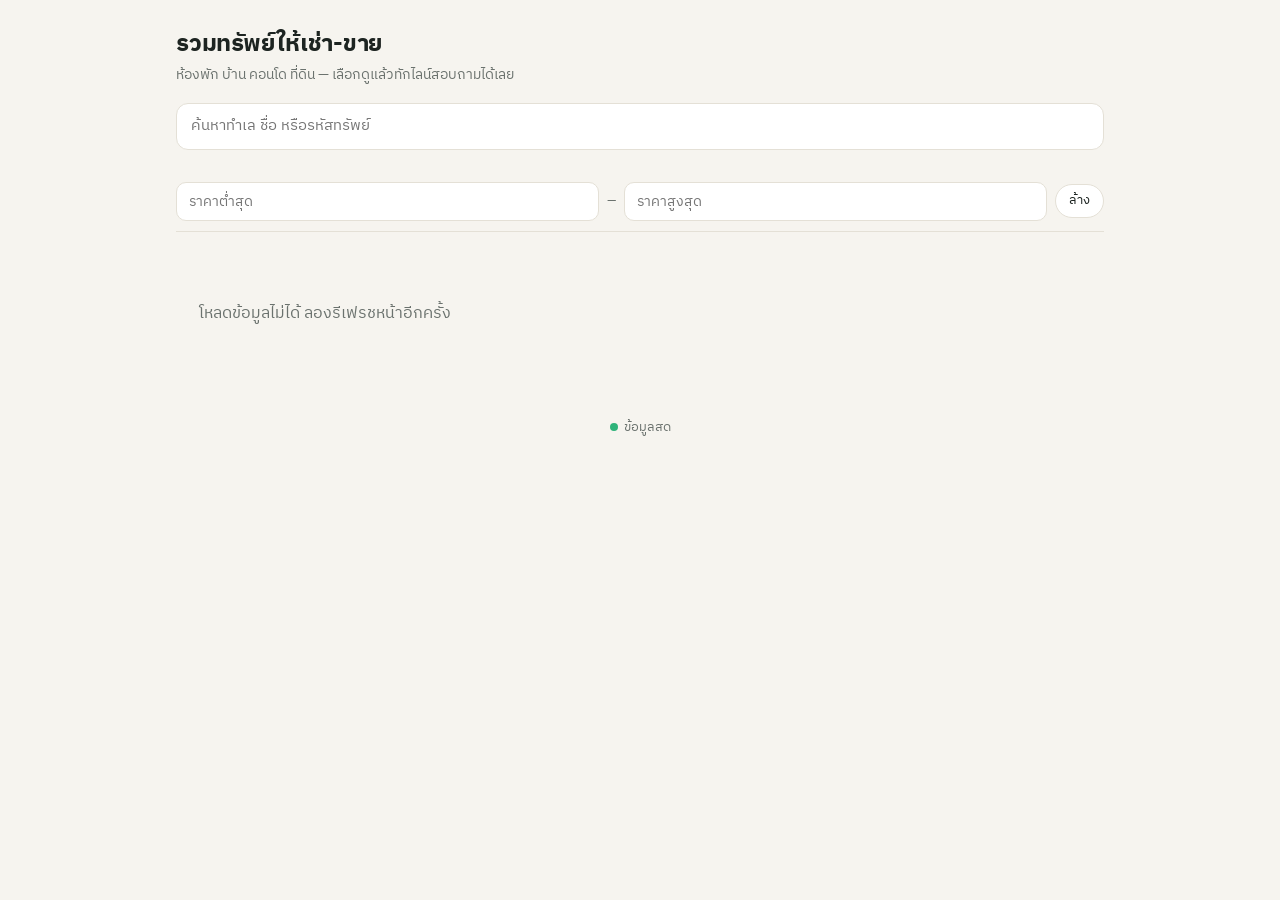
<file: index.html>
<!DOCTYPE html>
<html lang="th">
<head>
<meta charset="utf-8">
<meta name="viewport" content="width=device-width, initial-scale=1">
<title>รวมทรัพย์ให้เช่า-ขาย</title>
<meta name="description" content="ห้องพัก บ้าน คอนโด ที่ดิน ให้เช่าและขาย">
<link rel="preconnect" href="https://fonts.googleapis.com">
<link href="https://fonts.googleapis.com/css2?family=IBM+Plex+Sans+Thai:wght@400;500;600;700&display=swap" rel="stylesheet">
<link rel="stylesheet" href="style.css">
<style>
  header{padding:26px 0 8px}
  .count{color:var(--muted);font-size:14px;margin:0 0 12px}
  .grid{display:grid;grid-template-columns:repeat(auto-fill,minmax(280px,1fr));gap:16px}
  .card{background:var(--card);border:1px solid var(--line);border-radius:16px;overflow:hidden;cursor:pointer;display:flex;flex-direction:column;text-align:left;font:inherit;color:inherit;padding:0}
  .card:focus-visible{outline:2px solid var(--accent);outline-offset:2px}
  .card.off{opacity:.62}
  .photo{aspect-ratio:16/10;display:grid;place-items:center;font-size:44px;position:relative;background:linear-gradient(135deg,var(--accent-soft),var(--bg));overflow:hidden}
  .photo img{width:100%;height:100%;object-fit:cover;position:absolute;inset:0}
  .badges{position:absolute;top:10px;left:10px;display:flex;gap:6px;flex-wrap:wrap}
  .badge{font-size:12px;font-weight:600;padding:3px 10px;border-radius:999px;background:var(--accent-soft);color:var(--accent)}
  .badge.sale{background:var(--sale-soft);color:var(--sale)}
  .badge.warn{background:var(--warn-soft);color:var(--warn)}
  .badge.off{background:var(--ink);color:var(--bg)}
  .vid{position:absolute;right:10px;bottom:10px;background:rgba(0,0,0,.6);color:#fff;font-size:12px;padding:2px 8px;border-radius:999px}
  .body{padding:14px 16px 16px;display:flex;flex-direction:column;gap:2px;flex:1}
  .title{font-weight:600;font-size:16px;margin:0}
  .loc{color:var(--muted);font-size:14px;margin:0}
  .card .price{font-size:20px;margin-top:6px}
  footer{margin-top:36px;color:var(--muted);font-size:13px;text-align:center}
  .live{display:inline-flex;align-items:center;gap:6px}
  .dot{width:8px;height:8px;border-radius:50%;background:#2fb37a}
</style>
</head>
<body>
<div class="wrap">
  <header>
    <h1 id="siteName">รวมทรัพย์ให้เช่า-ขาย</h1>
    <p class="sub" id="siteTag"></p>
  </header>

  <div class="controls">
    <input class="search" id="q" type="search" placeholder="ค้นหาทำเล ชื่อ หรือรหัสทรัพย์" aria-label="ค้นหา">
    <div class="chips" id="dealChips" role="group" aria-label="เช่าหรือขาย"></div>
    <div class="chips" id="typeChips" role="group" aria-label="ประเภททรัพย์"></div>
    <div class="chips" id="priceChips" role="group" aria-label="ช่วงราคา"></div>
    <div class="range">
      <input id="pMin" inputmode="numeric" placeholder="ราคาต่ำสุด" aria-label="ราคาต่ำสุด">
      <span>–</span>
      <input id="pMax" inputmode="numeric" placeholder="ราคาสูงสุด" aria-label="ราคาสูงสุด">
      <button class="chip" type="button" id="pClear">ล้าง</button>
    </div>
  </div>

  <p class="count" id="count"></p>
  <div class="grid" id="grid"><p class="msg">กำลังโหลดข้อมูล…</p></div>

  <footer><span class="live"><span class="dot"></span><span id="stamp">ข้อมูลสด</span></span></footer>
</div>

<div class="overlay" id="overlay" aria-hidden="true"><div class="sheet" id="sheet" role="dialog" aria-modal="true"></div></div>
<div class="toast" id="toast"></div>

<script src="config.js"></script>
<script src="media.js"></script>
<script>
const C = window.APP_CONFIG, {esc, fmt, range, safeUrl} = Util;
const $ = id => document.getElementById(id);
const ICON = {"คอนโด":"🏢","อพาร์ทเม้นท์":"🏬","บ้าน":"🏡","ทาวน์โฮม":"🏘️","ที่ดิน":"🌳","อาคารพาณิชย์/ตึก":"🏪"};
const AVAILABLE = s => s==="พร้อมปล่อย";
const RENT_RANGES = [["ไม่เกิน 5,000",0,5000],["5,000–10,000",5000,10000],["10,000–15,000",10000,15000],["15,000–30,000",15000,30000],["30,000 ขึ้นไป",30000,null]];
const SALE_RANGES = [["ไม่เกิน 1 ล้าน",0,1e6],["1–3 ล้าน",1e6,3e6],["3–5 ล้าน",3e6,5e6],["5–10 ล้าน",5e6,1e7],["10 ล้านขึ้นไป",1e7,null]];

let items = [], deal = "ทั้งหมด", type = "ทั้งหมด", q = "", pMin = null, pMax = null, openCode = null, loadedOnce = false;

document.title = C.SITE_NAME; $("siteName").textContent = C.SITE_NAME; $("siteTag").textContent = C.SITE_TAGLINE || "";

/* ---------- โหลดข้อมูลสดจาก Google Sheet ---------- */
async function load(){
  try{
    const r = await fetch(C.API_URL + (C.API_URL.includes("?") ? "&" : "?") + "action=public&t=" + Date.now());
    const data = await r.json();
    if(!data.ok) throw new Error(data.error);
    const sig = JSON.stringify(data.items);
    if(sig !== load.sig){ load.sig = sig; items = data.items; render(); if(openCode) refreshDetail(); }
    const t = new Date(data.at || Date.now());
    $("stamp").textContent = "ข้อมูลสด · อัปเดต " + t.toLocaleTimeString("th-TH",{hour:"2-digit",minute:"2-digit"}) + " น.";
    loadedOnce = true;
  }catch(e){
    if(!loadedOnce) $("grid").innerHTML = `<p class="msg">โหลดข้อมูลไม่ได้ ลองรีเฟรชหน้าอีกครั้ง</p>`;
  }
}
setInterval(()=>{ if(document.visibilityState==="visible") load(); }, (C.REFRESH_SECONDS||60)*1000);
document.addEventListener("visibilitychange", ()=>{ if(document.visibilityState==="visible") load(); });

/* ---------- แสดงผล ---------- */
function chips(el, values, isOn, onPick){
  el.innerHTML = "";
  values.forEach(([label, val])=>{
    const b = document.createElement("button");
    b.className = "chip"; b.type = "button"; b.textContent = label;
    b.setAttribute("aria-pressed", String(isOn(val)));
    b.onclick = ()=>{ onPick(val); render(); };
    el.appendChild(b);
  });
}
function priceHtml(p){
  const out = [];
  if(p.rent) out.push(`<div class="price">฿${range(p.rent,p.rentMax)} <small>/เดือน</small></div>`);
  if(p.sale) out.push(`<div class="price sale">฿${range(p.sale,p.saleMax)} <small>ราคาขาย</small></div>`);
  if(!out.length) out.push(`<div class="price"><small>สอบถามราคา</small></div>`);
  return out.join("");
}
function badges(p){
  const deals = p.deal==="เช่าหรือขาย" ? ["ให้เช่า","ขาย"] : [p.deal];
  let h = deals.map(d=>`<span class="badge ${d==="ขาย"?"sale":""}">${esc(d)}</span>`).join("");
  if(p.status==="ติดจอง") h += `<span class="badge warn">ติดจอง</span>`;
  else if(p.status==="มีผู้เช่าแล้ว" || p.status==="ขายแล้ว") h += `<span class="badge off">${esc(p.status)}</span>`;
  return `<div class="badges">${h}</div>`;
}
function cover(p){
  const m = (p.media||[])[0];
  const hasVid = (p.media||[]).some(Media.isVideo);
  return `<div class="photo">${m ? `<img src="${Media.thumb(m.id, 800)}" alt="${esc(p.title)}" loading="lazy" referrerpolicy="no-referrer">` : (ICON[p.type]||"🏠")}${badges(p)}${hasVid?'<span class="vid">▶ มีวิดีโอ</span>':""}</div>`;
}
function priceOf(p){ return deal==="ให้เช่า" ? [p.rent] : deal==="ขาย" ? [p.sale] : [p.rent, p.sale]; }
const inRange = v => v!=null && v!=="" && (pMin==null || v>=pMin) && (pMax==null || v<=pMax);
function matches(p){
  if(deal!=="ทั้งหมด" && !(p.deal===deal || p.deal==="เช่าหรือขาย")) return false;
  if(type!=="ทั้งหมด" && p.type!==type) return false;
  if((pMin!=null || pMax!=null) && !priceOf(p).some(inRange)) return false;
  if(q && ![p.code,p.title,p.location,p.province,p.type].join(" ").toLowerCase().includes(q)) return false;
  return true;
}
function setRange(a,b){ pMin=a; pMax=b; $("pMin").value = a==null?"":fmt(a); $("pMax").value = b==null?"":fmt(b); }
function render(){
  chips($("dealChips"), [["ทั้งหมด","ทั้งหมด"],["ให้เช่า","ให้เช่า"],["ขาย","ขาย"]], v=>deal===v, v=>{ if(v!==deal) setRange(null,null); deal=v; });
  const types = [...new Set(items.map(p=>p.type).filter(Boolean))];
  $("typeChips").hidden = types.length < 2;
  chips($("typeChips"), [["ทุกประเภท","ทั้งหมด"], ...types.map(t=>[t,t])], v=>type===v, v=>type=v);
  const R = deal==="ขาย" ? SALE_RANGES : RENT_RANGES;
  chips($("priceChips"), R.map(([l,a,b])=>["฿ "+l, [a,b]]), ([a,b])=>pMin===a && pMax===b, ([a,b])=> (pMin===a && pMax===b) ? setRange(null,null) : setRange(a,b));
  // ทรัพย์ที่ว่างขึ้นก่อน
  const list = items.filter(matches).sort((a,b)=>(AVAILABLE(b.status)-AVAILABLE(a.status)) || a.code.localeCompare(b.code));
  $("count").textContent = `${list.length} รายการ`;
  if(!list.length){ $("grid").innerHTML = `<p class="msg">${items.length ? "ไม่พบทรัพย์ที่ตรงกับที่เลือก" : "ยังไม่มีทรัพย์ในตอนนี้"}</p>`; return; }
  $("grid").innerHTML = list.map(p=>`
    <button class="card ${AVAILABLE(p.status)||p.status==="ติดจอง"?"":"off"}" type="button" data-code="${esc(p.code)}">
      ${cover(p)}
      <div class="body">
        <p class="title">${esc(p.title)}</p>
        <p class="loc">📍 ${esc(p.location)} ${esc(p.province)}</p>
        ${priceHtml(p)}
      </div>
    </button>`).join("");
  document.querySelectorAll(".card").forEach(c=>c.onclick=()=>openDetail(c.dataset.code));
}

/* ---------- หน้ารายละเอียด ---------- */
const row = (k,v) => v ? `<dt>${k}</dt><dd>${esc(v)}</dd>` : "";
function openDetail(code){
  const p = items.find(x=>x.code===code); if(!p) return;
  openCode = code; refreshDetail.sig = JSON.stringify(p);
  const media = p.media || [];
  const line = safeUrl(p.lineUrl) || safeUrl(C.DEFAULT_LINE_URL);
  const map = safeUrl(p.mapUrl);
  $("sheet").innerHTML = `
    <button class="close" type="button" aria-label="ปิด" id="xBtn">✕</button>
    ${media.length ? `<div class="slider">${media.map((m,i)=>`<div class="slide">${Media.isVideo(m)
        ? `<iframe src="${Media.player(m.id)}" allow="autoplay; fullscreen" allowfullscreen loading="lazy" title="วิดีโอ"></iframe>`
        : `<img src="${Media.thumb(m.id,1600)}" alt="" loading="lazy" referrerpolicy="no-referrer">`}${media.length>1?`<span class="n">${i+1}/${media.length}</span>`:""}</div>`).join("")}</div>`
      : `<div style="height:20px"></div>`}
    <p class="loc">รหัส ${esc(p.code)}</p>
    <h2>${esc(p.title)}</h2>
    <p class="loc">📍 ${esc(p.location)} ${esc(p.province)}</p>
    <div style="margin:8px 0">${priceHtml(p)}</div>
    <span class="pill ${p.status==="พร้อมปล่อย"?"s-ready":p.status==="ติดจอง"?"s-hold":"s-done"}">${esc(p.status==="พร้อมปล่อย" ? (p.deal==="ขาย"?"พร้อมขาย":"ว่าง พร้อมเข้าอยู่") : p.status)}</span>
    <h3>รายละเอียด</h3>
    <dl>
      ${row("ประเภท",p.type)}${row("ขนาด",p.size)}${row("ห้องนอน",p.beds)}${row("ห้องน้ำ",p.baths)}
      ${row("จุดเด่น",p.highlights)}${row("เงื่อนไข",p.terms)}${row("ติดต่อ",p.contact)}
    </dl>
    <div class="actions">
      ${line ? `<a class="btn line full" href="${esc(line)}" target="_blank" rel="noopener">ทักไลน์สอบถาม / นัดดู</a>` : ""}
      ${map ? `<a class="btn full" href="${esc(map)}" target="_blank" rel="noopener">ดูแผนที่</a>` : ""}
      <button class="btn" type="button" id="shareBtn">แชร์</button>
      <button class="btn" type="button" id="linkBtn">คัดลอกลิงก์</button>
    </div>
    <p class="loc" style="margin-top:12px;font-size:12px">อัปเดตล่าสุด ${esc(p.updated||"-")}</p>`;
  $("overlay").classList.add("open"); $("overlay").setAttribute("aria-hidden","false");
  $("xBtn").onclick = closeDetail;
  const url = location.origin + location.pathname + "#" + p.code;
  const text = Util.postText(p) + "\n\n👉 ดูรูปและรายละเอียด: " + url;
  // ใส่ลิงก์ไว้ในข้อความเลย ไม่แยกเป็น url — บางแอป (เช่น LINE) ตัดลิงก์ทิ้งถ้าส่งแยก
  $("shareBtn").onclick = async ()=>{
    if(navigator.share){ try{ await navigator.share({ text }); return; }catch(e){ if(e.name==="AbortError") return; } }
    toast(await Util.copy(text) ? "คัดลอกข้อความ + ลิงก์แล้ว" : "คัดลอกไม่ได้");
  };
  $("linkBtn").onclick = async ()=> toast(await Util.copy(url) ? "คัดลอกลิงก์แล้ว" : "คัดลอกไม่ได้");
  history.replaceState(null, "", "#" + encodeURIComponent(code));
}
function refreshDetail(){
  const p = items.find(x=>x.code===openCode);
  if(!p){ closeDetail(); return; }
  // วาดใหม่เฉพาะเมื่อทรัพย์ที่เปิดดูอยู่มีการเปลี่ยน (จะได้ไม่ตัดวิดีโอที่ลูกค้ากำลังดู)
  if(JSON.stringify(p) === refreshDetail.sig) return;
  const scroll = $("sheet").scrollTop; openDetail(openCode); $("sheet").scrollTop = scroll;
}
function closeDetail(){
  openCode = null; $("overlay").classList.remove("open"); $("overlay").setAttribute("aria-hidden","true");
  history.replaceState(null, "", location.pathname + location.search);
}
function toast(t){ const el=$("toast"); el.textContent=t; el.classList.add("show"); setTimeout(()=>el.classList.remove("show"),1800); }

$("overlay").addEventListener("click", e=>{ if(e.target.id==="overlay") closeDetail(); });
document.addEventListener("keydown", e=>{ if(e.key==="Escape") closeDetail(); });
$("q").addEventListener("input", e=>{ q=e.target.value.trim().toLowerCase(); render(); });
const num = s => { const n = Number(String(s).replace(/[^\d.]/g,"")); return String(s).trim()!=="" && isFinite(n) ? n : null; };
["pMin","pMax"].forEach(id=>$(id).addEventListener("input", ()=>{
  pMin = num($("pMin").value); pMax = num($("pMax").value);
  if(pMin!=null && pMax!=null && pMin>pMax) [pMin,pMax] = [pMax,pMin];
  render();
}));
$("pClear").onclick = ()=>{ setRange(null,null); render(); };

load().then(()=>{ const h = decodeURIComponent(location.hash.slice(1)); if(h && items.some(p=>p.code===h)) openDetail(h); });
</script>
</body>
</html>
</file>
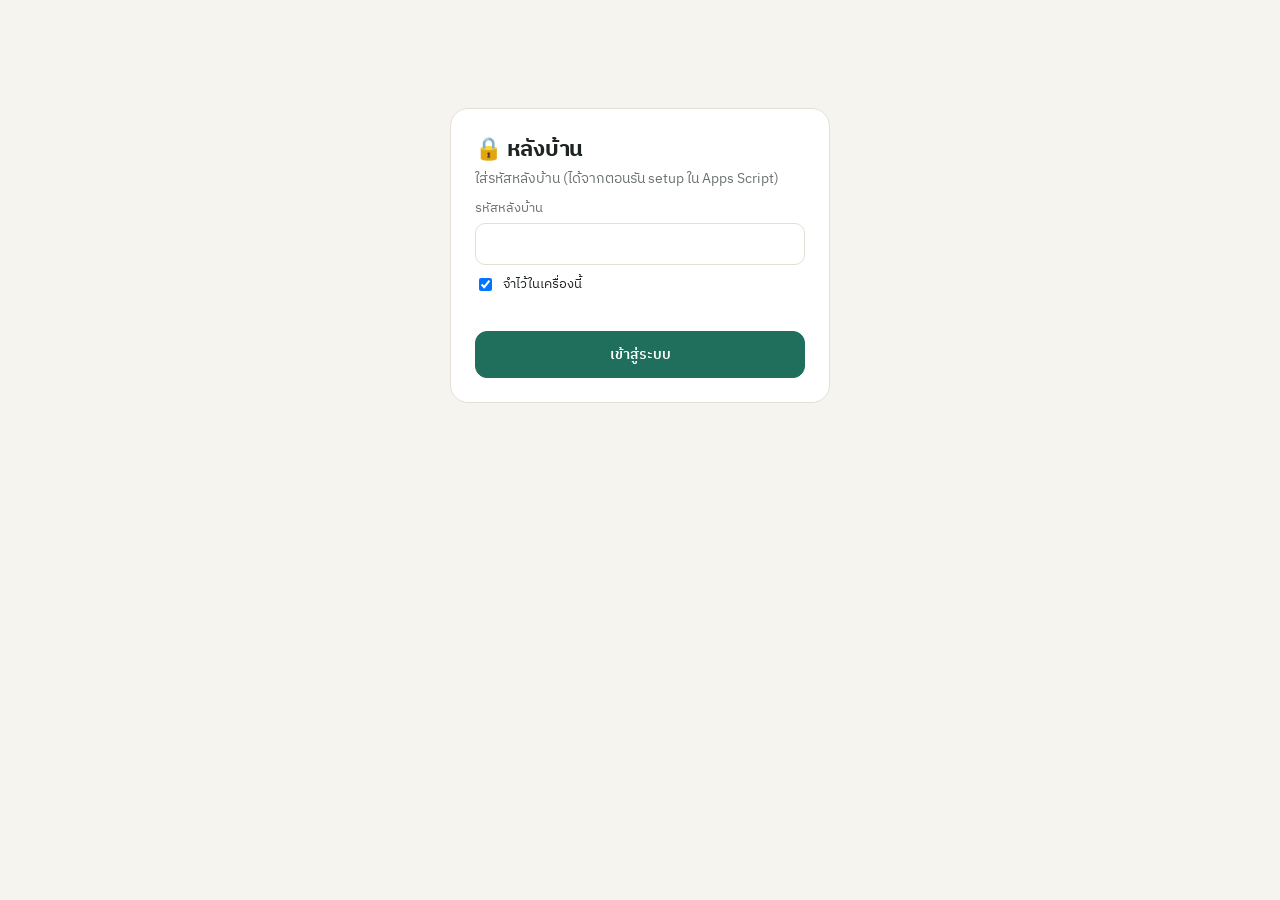
<file: admin.html>
<!DOCTYPE html>
<html lang="th">
<head>
<meta charset="utf-8">
<meta name="viewport" content="width=device-width, initial-scale=1">
<meta name="robots" content="noindex, nofollow">
<title>หลังบ้าน · อสังหาฯ</title>
<link rel="preconnect" href="https://fonts.googleapis.com">
<link href="https://fonts.googleapis.com/css2?family=IBM+Plex+Sans+Thai:wght@400;500;600;700&display=swap" rel="stylesheet">
<link rel="stylesheet" href="style.css">
<style>
  header{padding:22px 0 10px;display:flex;align-items:flex-start;justify-content:space-between;gap:12px}
  h1{font-size:22px}
  .lock{font-size:12px;font-weight:600;color:var(--owner);background:var(--owner-soft);padding:4px 10px;border-radius:999px;white-space:nowrap;border:0;font-family:inherit;cursor:pointer}
  .stats{display:grid;grid-template-columns:repeat(4,1fr);gap:8px;margin:12px 0}
  .stat{background:var(--card);border:1px solid var(--line);border-radius:14px;padding:8px 10px}
  .stat b{display:block;font-size:22px;line-height:1.2}
  .stat span{font-size:11px;color:var(--muted);white-space:nowrap}
  .tools{display:grid;grid-template-columns:1fr 1fr;gap:8px;margin-bottom:4px}
  .list{display:flex;flex-direction:column;gap:10px}
  .item{background:var(--card);border:1px solid var(--line);border-radius:16px;padding:14px 16px;display:grid;grid-template-columns:1fr auto;gap:4px 12px;cursor:pointer;text-align:left;font:inherit;color:inherit;width:100%}
  .item.has-thumb{grid-template-columns:auto 1fr auto}
  .item:focus-visible{outline:2px solid var(--accent);outline-offset:2px}
  .thumb{width:64px;height:64px;border-radius:10px;object-fit:cover;background:var(--bg)}
  .code{font-size:12px;font-weight:600;color:var(--muted);letter-spacing:.03em}
  .ititle{font-weight:600;font-size:16px;margin:0}
  .meta{font-size:13px;color:var(--muted);margin:0}
  .owner-line{font-size:13px;color:var(--owner);margin:2px 0 0}
  .right{text-align:right;display:flex;flex-direction:column;align-items:flex-end;gap:6px}
  .right .price{font-size:16px}
  .web{font-size:11px;color:var(--muted)}
  .fab{position:fixed;right:18px;bottom:22px;z-index:10;background:var(--accent);color:#fff;border:0;border-radius:999px;padding:14px 20px;font:inherit;font-weight:600;font-size:15px;box-shadow:0 6px 20px rgba(0,0,0,.18);cursor:pointer}
  form .grid2{display:grid;grid-template-columns:1fr 1fr;gap:10px}
  label{display:flex;flex-direction:column;gap:4px;font-size:13px;color:var(--muted);margin-top:10px}
  input,select,textarea{font:inherit;font-size:15px;color:var(--ink);background:var(--card);border:1px solid var(--line);border-radius:10px;padding:9px 11px;width:100%}
  textarea{min-height:68px;resize:vertical}
  .check{flex-direction:row;align-items:center;gap:8px;color:var(--ink)}
  .check input{width:auto}
  .err{color:var(--danger);font-size:13px;margin-top:10px;min-height:1em}
  .gal{display:grid;grid-template-columns:repeat(3,1fr);gap:6px;margin-top:8px}
  .gal .m{position:relative;aspect-ratio:1;border-radius:10px;overflow:hidden;background:var(--bg);border:1px solid var(--line);display:block}
  .gal img{width:100%;height:100%;object-fit:cover;display:block}
  .gal .x{position:absolute;top:4px;right:4px;width:26px;height:26px;border-radius:50%;border:0;background:rgba(0,0,0,.6);color:#fff;cursor:pointer;font-size:13px}
  .gal .tag{position:absolute;left:4px;bottom:4px;font-size:10px;background:rgba(0,0,0,.6);color:#fff;padding:1px 6px;border-radius:6px}
  .gal .busy{display:grid;place-items:center;font-size:12px;color:var(--muted);text-align:center;padding:4px}
  .upl{display:block;text-align:center;padding:12px;border:1.5px dashed var(--line);border-radius:12px;color:var(--accent);font-weight:600;cursor:pointer;margin-top:8px}
  .upl input{display:none}
  .login{max-width:380px;margin:12vh auto 0;background:var(--card);border:1px solid var(--line);border-radius:18px;padding:24px}
</style>
</head>
<body>
<div class="wrap" id="app">
  <div class="login" id="login">
    <h1>🔒 หลังบ้าน</h1>
    <p class="sub">ใส่รหัสหลังบ้าน (ได้จากตอนรัน setup ใน Apps Script)</p>
    <form id="loginForm">
      <label>รหัสหลังบ้าน<input id="keyInput" type="password" autocomplete="current-password" required></label>
      <label class="check"><input type="checkbox" id="remember" checked> จำไว้ในเครื่องนี้</label>
      <p class="err" id="loginErr"></p>
      <button class="btn primary" type="submit" style="width:100%">เข้าสู่ระบบ</button>
    </form>
  </div>

  <div id="main" hidden>
    <header>
      <div>
        <h1>หลังบ้าน · อสังหาฯ</h1>
        <p class="sub">ข้อมูลทรัพย์ + ข้อมูลเจ้าของ ใช้เองเท่านั้น</p>
      </div>
      <button class="lock" id="logoutBtn" type="button" title="ออกจากระบบ">🔒 ออกจากระบบ</button>
    </header>
    <div class="stats" id="stats"></div>
    <div class="tools">
      <button class="btn" type="button" id="exportBtn">⬇︎ ส่งออกไฟล์</button>
      <a class="btn" id="siteLink" href="./" target="_blank" rel="noopener">🌐 ดูเว็บลูกค้า</a>
    </div>
    <div class="controls">
      <input class="search" id="q" type="search" placeholder="ค้นหา รหัส ชื่อ ทำเล หรือชื่อ/เบอร์เจ้าของ" aria-label="ค้นหา">
      <div class="chips" id="statusChips" role="group" aria-label="สถานะ"></div>
    </div>
    <div class="list" id="list"><p class="msg">กำลังโหลดข้อมูล…</p></div>
  </div>
</div>

<button class="fab" id="addBtn" type="button" hidden>+ เพิ่มทรัพย์</button>
<div class="overlay" id="overlay" aria-hidden="true"><div class="sheet" id="sheet" role="dialog" aria-modal="true"></div></div>
<div class="toast" id="toast"></div>

<script src="config.js"></script>
<script src="media.js"></script>
<script>
const C = window.APP_CONFIG, {esc, fmt, range, safeUrl} = Util;
const $ = id => document.getElementById(id);
const TYPES = ["คอนโด","อพาร์ทเม้นท์","บ้าน","ทาวน์โฮม","ที่ดิน","อาคารพาณิชย์/ตึก"];
const DEALS = ["ให้เช่า","ขาย","เช่าหรือขาย"];
const STATUSES = ["พร้อมปล่อย","ติดจอง","มีผู้เช่าแล้ว","ขายแล้ว","เตรียมข้อมูล"];
const RIGHTS = ["ของเราเอง","เช่าช่วงมาบริหาร","รับฝากขาย/เช่า"];
const STATUS_CLASS = {"พร้อมปล่อย":"s-ready","ติดจอง":"s-hold","มีผู้เช่าแล้ว":"s-done","ขายแล้ว":"s-done","เตรียมข้อมูล":"s-prep"};
const MAX_MB = 25;

let KEY = "", items = [], filter = "ทั้งหมด", q = "", formState = null;
const store = { get(){ try{ return localStorage.getItem("adminKey") || ""; }catch(e){ return ""; } },
                set(v){ try{ v ? localStorage.setItem("adminKey", v) : localStorage.removeItem("adminKey"); }catch(e){} } };

/* ---------- API ---------- */
async function apiGet(){
  const r = await fetch(`${C.API_URL}${C.API_URL.includes("?")?"&":"?"}action=admin&key=${encodeURIComponent(KEY)}&t=${Date.now()}`);
  const d = await r.json(); if(!d.ok) throw new Error(d.error); return d;
}
async function apiPost(action, payload){
  // ส่งเป็น text/plain เพื่อไม่ให้เบราว์เซอร์ส่ง preflight (Apps Script ไม่รองรับ)
  const r = await fetch(C.API_URL, { method:"POST", body: JSON.stringify(Object.assign({key:KEY, action}, payload)) });
  const d = await r.json(); if(!d.ok) throw new Error(d.error); return d;
}
async function reload(){
  const d = await apiGet();
  items = (d.items||[]).sort((a,b)=>a.code.localeCompare(b.code));
  render();
}

/* ---------- เข้าสู่ระบบ ---------- */
async function login(key, remember){
  KEY = key;
  try{
    await reload();
    if(remember) store.set(key);
    $("login").hidden = true; $("main").hidden = false; $("addBtn").hidden = false;
    return true;
  }catch(e){
    KEY = "";
    $("loginErr").textContent = e.message==="unauthorized" ? "รหัสไม่ถูกต้อง" : "เชื่อมต่อไม่ได้ — เช็ก API_URL ใน config.js";
    return false;
  }
}
$("loginForm").onsubmit = e=>{ e.preventDefault(); login($("keyInput").value.trim(), $("remember").checked); };
$("logoutBtn").onclick = ()=>{ store.set(""); location.reload(); };
document.addEventListener("visibilitychange", ()=>{ if(document.visibilityState==="visible" && KEY && !$("overlay").classList.contains("open")) reload().catch(()=>{}); });

/* ---------- รายการ ---------- */
function priceText(p){
  const out = [];
  if(p.rent) out.push(`<div class="price">฿${range(p.rent,p.rentMax)}<span class="web">/ด.</span></div>`);
  if(p.sale) out.push(`<div class="price sale">฿${range(p.sale,p.saleMax)}</div>`);
  if(!out.length) out.push(`<div class="web">ยังไม่ตั้งราคา</div>`);
  return out.join("");
}
function visible(){
  return items.filter(p=>{
    if(filter!=="ทั้งหมด" && p.status!==filter) return false;
    if(q && ![p.code,p.title,p.location,p.province,p.type,p.ownerName,p.ownerPhone,p.ownerPhone2,p.ownerLine].join(" ").toLowerCase().includes(q)) return false;
    return true;
  });
}
function render(){
  const c = s => items.filter(p=>p.status===s).length;
  $("stats").innerHTML = [["ทั้งหมด",items.length],["พร้อมปล่อย",c("พร้อมปล่อย")],["เตรียมข้อมูล",c("เตรียมข้อมูล")],["บนเว็บลูกค้า",items.filter(p=>p.showOnWeb).length]]
    .map(([k,v])=>`<div class="stat"><b>${v}</b><span>${k}</span></div>`).join("");
  const el = $("statusChips"); el.innerHTML = "";
  ["ทั้งหมด", ...STATUSES].forEach(s=>{
    const b = document.createElement("button"); b.className="chip"; b.type="button"; b.textContent=s;
    b.setAttribute("aria-pressed", String(filter===s)); b.onclick=()=>{ filter=s; render(); }; el.appendChild(b);
  });
  const list = visible();
  if(!items.length){ $("list").innerHTML = `<p class="msg">ยังไม่มีทรัพย์ กด “+ เพิ่มทรัพย์” เพื่อเริ่ม</p>`; return; }
  if(!list.length){ $("list").innerHTML = `<p class="msg">ไม่พบรายการที่ตรงกับที่เลือก</p>`; return; }
  $("list").innerHTML = list.map(p=>{
    const m = (p.media||[])[0];
    return `<button class="item${m?" has-thumb":""}" type="button" data-code="${esc(p.code)}">
      ${m ? `<img class="thumb" src="${Media.thumb(m.id,200)}" alt="" loading="lazy" referrerpolicy="no-referrer">` : ""}
      <div>
        <div class="code">${esc(p.code)} · ${esc(p.type)} · ${esc(p.deal)}${p.rights && p.rights!=="ของเราเอง" ? ` · <span style="color:var(--owner)">${esc(p.rights)}</span>` : ""}</div>
        <p class="ititle">${esc(p.title)}</p>
        <p class="meta">📍 ${esc(p.location)} ${esc(p.province)}</p>
        ${p.ownerName||p.ownerPhone ? `<p class="owner-line">👤 ${esc(p.ownerName||"-")}${p.ownerPhone?" · "+esc(p.ownerPhone):""}</p>`:""}
      </div>
      <div class="right">
        <span class="pill ${STATUS_CLASS[p.status]||"s-done"}">${esc(p.status||"-")}</span>
        ${priceText(p)}
        <span class="web">${p.showOnWeb ? "🌐 อยู่บนเว็บลูกค้า" : "ไม่ขึ้นเว็บ"}</span>
      </div>
    </button>`;
  }).join("");
  document.querySelectorAll(".item").forEach(el=>el.onclick=()=>openDetail(el.dataset.code));
}

/* ---------- แผ่นรายละเอียด/ฟอร์ม ---------- */
function openSheet(html){
  $("sheet").innerHTML = `<button class="close" type="button" aria-label="ปิด" id="xBtn">✕</button>` + html;
  $("overlay").classList.add("open"); $("overlay").setAttribute("aria-hidden","false");
  $("xBtn").onclick = closeSheet; $("sheet").scrollTop = 0;
}
function closeSheet(){
  if(formState && formState.added.length) formState.added.forEach(id=>apiPost("deleteFile",{id}).catch(()=>{}));
  formState = null;
  $("overlay").classList.remove("open"); $("overlay").setAttribute("aria-hidden","true");
}
const row = (k,v) => (v===undefined||v===null||v==="") ? "" : `<dt>${k}</dt><dd>${esc(v)}</dd>`;

function openDetail(code){
  const p = items.find(x=>x.code===code); if(!p) return;
  formState = null;
  const media = p.media || [];
  openSheet(`
    ${media.length ? `<div class="slider">${media.map((m,i)=>`<div class="slide">${Media.isVideo(m)
        ? `<iframe src="${Media.player(m.id)}" allow="autoplay; fullscreen" allowfullscreen loading="lazy" title="วิดีโอ"></iframe>`
        : `<img src="${Media.thumb(m.id,1600)}" alt="" loading="lazy" referrerpolicy="no-referrer">`}${media.length>1?`<span class="n">${i+1}/${media.length}</span>`:""}</div>`).join("")}</div>` : ""}
    <div class="code">${esc(p.code)}</div>
    <h2>${esc(p.title)}</h2>
    <span class="pill ${STATUS_CLASS[p.status]||"s-done"}">${esc(p.status)}</span>
    <h3>ข้อมูลทรัพย์</h3>
    <dl>
      ${row("ประเภท",p.type)}${row("เช่า/ขาย",p.deal)}
      ${row("ราคาเช่า", p.rent ? range(p.rent,p.rentMax)+" บาท/เดือน" : "")}
      ${row("ราคาขาย", p.sale ? range(p.sale,p.saleMax)+" บาท" : "")}
      ${row("ทำเล",[p.location,p.province].filter(Boolean).join(" "))}
      ${row("ขนาด",p.size)}${row("ห้องนอน",p.beds)}${row("ห้องน้ำ",p.baths)}
      ${row("จุดเด่น",p.highlights)}${row("เงื่อนไข",p.terms)}
      ${row("ติดต่อ (ลูกค้า)",p.contact)}${row("ลิงก์ LINE",p.lineUrl)}${row("แผนที่",p.mapUrl)}
      ${row("ขึ้นเว็บลูกค้า", p.showOnWeb ? "ใช่" : "ไม่")}
    </dl>
    <h3 class="own">🔒 ข้อมูลเจ้าของ (ไม่โชว์ลูกค้า)</h3>
    <dl>
      ${row("สิทธิ์ในทรัพย์",p.rights)}${row("ชื่อเจ้าของ",p.ownerName)}
      ${p.ownerPhone ? `<dt>เบอร์โทร</dt><dd><a href="tel:${esc(String(p.ownerPhone).replace(/[^\d+]/g,""))}">${esc(p.ownerPhone)}</a></dd>` : ""}
      ${row("เบอร์สำรอง",p.ownerPhone2)}${row("LINE",p.ownerLine)}${row("อีเมล",p.ownerEmail)}
      ${row("สะดวกติดต่อ",p.ownerPref)}${row("ที่อยู่ติดต่อ",p.ownerAddress)}
      ${row("ค่าคอม",p.commission)}${row("ราคาต่ำสุดที่รับได้",p.ownerMinPrice)}${row("รับฝากถึง",p.listingEnd)}
      ${row("ข้อตกลง",p.ownerDeal)}${row("ต้นทุน/ค่าเช่าที่จ่าย",p.ownerCost)}${row("สัญญา",p.ownerContract)}
    </dl>
    ${p.note ? `<h3>หมายเหตุภายใน</h3><p style="margin:0;font-size:14px">${esc(p.note)}</p>` : ""}
    <h3>ข้อความโพส (ไม่มีข้อมูลเจ้าของ)</h3>
    <pre class="post">${esc(Util.postText(p))}</pre>
    <div class="actions">
      <button class="btn primary full" type="button" id="copyBtn">คัดลอกข้อความโพส + ลิงก์</button>
      <button class="btn full" type="button" id="linkBtn">คัดลอกลิงก์ทรัพย์นี้</button>
      <button class="btn" type="button" id="editBtn">แก้ไข</button>
      <button class="btn danger" type="button" id="delBtn">ลบ</button>
    </div>
    <p class="web" style="margin-top:12px">อัปเดตล่าสุด ${esc(p.updated||"-")}</p>`);
  const link = new URL("./", location.href).href + "#" + p.code;
  $("copyBtn").onclick = async()=> toast(await Util.copy(Util.postText(p) + "\n\n👉 ดูรูปและรายละเอียด: " + link) ? "คัดลอกข้อความ + ลิงก์แล้ว" : "คัดลอกไม่ได้");
  $("linkBtn").onclick = async()=> toast(await Util.copy(link) ? "คัดลอกลิงก์แล้ว" : "คัดลอกไม่ได้");
  $("editBtn").onclick = ()=>openForm(p);
  $("delBtn").onclick = async()=>{
    const b = $("delBtn");
    if(!b.dataset.armed){ b.dataset.armed="1"; b.textContent="กดอีกครั้งเพื่อยืนยันลบ"; setTimeout(()=>{ if(b.isConnected){ delete b.dataset.armed; b.textContent="ลบ"; } },4000); return; }
    b.disabled = true; b.textContent = "กำลังลบ…";
    try{ await apiPost("delete",{code:p.code}); closeSheet(); toast("ลบแล้ว"); await reload(); }
    catch(e){ b.disabled=false; b.textContent="ลบ"; toast("ลบไม่สำเร็จ"); }
  };
}

const opt = (list,v) => list.map(x=>`<option${x===v?" selected":""}>${esc(x)}</option>`).join("");
const field = (n,l,p,t="text",x="") => `<label>${l}<input name="${n}" type="${t}" value="${esc(p[n]??"")}" ${x}></label>`;
const area = (n,l,p) => `<label>${l}<textarea name="${n}">${esc(p[n]??"")}</textarea></label>`;

function openForm(p){
  const isNew = !p;
  p = p || {status:"เตรียมข้อมูล", deal:"ให้เช่า", type:"คอนโด", rights:"ของเราเอง", showOnWeb:false, media:[]};
  openSheet(`
    <h2>${isNew ? "เพิ่มทรัพย์" : "แก้ไข "+esc(p.code)}</h2>
    <form id="f" novalidate>
      <h3>ข้อมูลทรัพย์</h3>
      <div class="grid2">
        ${field("code","รหัส * (เช่น CD-001)",p,"text",'required autocapitalize="characters"')}
        <label>สถานะ<select name="status">${opt(STATUSES,p.status)}</select></label>
      </div>
      ${field("title","ชื่อประกาศ *",p,"text","required")}
      <div class="grid2">
        <label>ประเภท<select name="type">${opt(TYPES,p.type)}</select></label>
        <label>เช่า/ขาย<select name="deal">${opt(DEALS,p.deal)}</select></label>
        ${field("rent","ค่าเช่า/เดือน (เริ่ม)",p,"number",'inputmode="numeric"')}
        ${field("rentMax","ค่าเช่าถึง (ถ้ามีช่วง)",p,"number",'inputmode="numeric"')}
        ${field("sale","ราคาขาย (เริ่ม)",p,"number",'inputmode="numeric"')}
        ${field("saleMax","ราคาขายถึง (ถ้ามีช่วง)",p,"number",'inputmode="numeric"')}
        ${field("location","ทำเล",p)}
        ${field("province","จังหวัด",p)}
        ${field("size","ขนาด (ตร.ม./ตร.ว.)",p)}
        ${field("beds","ห้องนอน",p)}
        ${field("baths","ห้องน้ำ",p)}
        ${field("contact","ติดต่อ (ที่ลูกค้าเห็น)",p)}
      </div>
      ${area("highlights","จุดเด่น / สิ่งอำนวยความสะดวก",p)}
      ${area("terms","เงื่อนไขเช่า / มัดจำ",p)}
      ${field("lineUrl","ลิงก์ LINE ของทรัพย์นี้ (เว้นว่าง = ใช้ LINE กลาง)",p,"url")}
      ${field("mapUrl","ลิงก์แผนที่ Google Maps",p,"url")}
      <label class="check"><input type="checkbox" name="showOnWeb" ${p.showOnWeb?"checked":""}> ขึ้นเว็บลูกค้า</label>

      <h3>รูป / วิดีโอ</h3>
      <div class="gal" id="gal"></div>
      <label class="upl">+ เพิ่มรูปหรือวิดีโอ<input type="file" id="uplInput" accept="image/*,video/*" multiple></label>
      <p class="web">รูปแรกคือรูปปก • วิดีโอไม่เกิน ${MAX_MB} MB ต่อไฟล์ (คลิปทัวร์ห้องสั้นๆ)</p>

      <h3 class="own">🔒 ข้อมูลเจ้าของ</h3>
      <label>สิทธิ์ในทรัพย์<select name="rights">${opt(RIGHTS,p.rights)}</select></label>
      <div class="grid2">
        ${field("ownerName","ชื่อเจ้าของ",p)}
        ${field("ownerPhone","เบอร์โทร",p,"tel")}
        ${field("ownerLine","LINE เจ้าของ",p)}
        ${field("ownerCost","ต้นทุน/ค่าเช่าที่จ่าย",p)}
      </div>
      <p class="web" id="ownHint"></p>
      <div id="ownExtra">
        <div class="grid2">
          ${field("ownerPhone2","เบอร์สำรอง",p,"tel")}
          ${field("ownerEmail","อีเมล",p,"email")}
          ${field("ownerPref","ช่องทาง/เวลาที่สะดวกให้ติดต่อ",p)}
          ${field("commission","ค่าคอม (% หรือบาท)",p)}
          ${field("ownerMinPrice","ราคาต่ำสุดที่เจ้าของรับได้",p)}
          ${field("listingEnd","รับฝากถึงวันที่",p,"date")}
        </div>
        ${area("ownerAddress","ที่อยู่ติดต่อเจ้าของ",p)}
      </div>
      ${area("ownerDeal","ข้อตกลงกับเจ้าของ (เงื่อนไขอื่นๆ)",p)}
      ${field("ownerContract","สัญญา (เริ่ม–สิ้นสุด)",p)}
      ${area("note","หมายเหตุภายใน",p)}
      <p class="err" id="err"></p>
      <div class="actions"><button class="btn" type="button" id="cancelBtn">ยกเลิก</button><button class="btn primary" type="submit" id="saveBtn">บันทึก</button></div>
    </form>`);

  // รูป/วิดีโอ
  const st = formState = { media:(p.media||[]).map(m=>({...m})), added:[], removed:[], busy:0 };
  const drawGal = ()=>{
    $("gal").innerHTML = st.media.map((m,i)=>`<div class="m"><img src="${Media.thumb(m.id,300)}" alt="" referrerpolicy="no-referrer">${i===0?'<span class="tag">ปก</span>':Media.isVideo(m)?'<span class="tag">▶ วิดีโอ</span>':""}<button class="x" type="button" data-i="${i}" aria-label="ลบ">✕</button></div>`).join("")
      + Array.from({length:st.busy},()=>`<div class="m busy">กำลังอัปโหลด…</div>`).join("");
    $("gal").querySelectorAll(".x").forEach(b=>b.onclick=()=>{ const [m] = st.media.splice(+b.dataset.i,1); st.removed.push(m.id); drawGal(); });
    $("saveBtn").disabled = st.busy>0;
  };
  drawGal();
  $("uplInput").onchange = async e=>{
    const files = [...e.target.files]; e.target.value = "";
    for(const file of files){
      const isImg = file.type.startsWith("image/"), isVid = file.type.startsWith("video/");
      if(!isImg && !isVid){ $("err").textContent = `${file.name}: รองรับเฉพาะรูปและวิดีโอ`; continue; }
      st.busy++; drawGal();
      try{
        const blob = isImg ? await shrink(file) : file;
        if(blob.size > MAX_MB*1024*1024) throw new Error(`ไฟล์ใหญ่เกิน ${MAX_MB} MB`);
        const mime = isImg ? (blob.type || "image/jpeg") : (["video/mp4","video/webm","video/quicktime"].includes(file.type) ? file.type : "video/mp4");
        const d = await apiPost("upload", { name:file.name, mime, data: await toBase64(blob) });
        if(formState !== st){ apiPost("deleteFile",{id:d.file.id}).catch(()=>{}); return; } // ปิดฟอร์มไปแล้ว
        st.media.push(d.file); st.added.push(d.file.id);
      }catch(err){ $("err").textContent = `${file.name}: ${err.message || "อัปโหลดไม่สำเร็จ"}`; }
      st.busy--; if(formState===st) drawGal();
    }
  };

  // ข้อมูลเจ้าของเพิ่มเติม
  const rightsSel = $("f").elements.rights;
  const syncOwner = ()=>{
    const ours = rightsSel.value==="ของเราเอง";
    const has = ["ownerPhone2","ownerEmail","ownerPref","commission","ownerMinPrice","listingEnd","ownerAddress"].some(k=>p[k]);
    $("ownExtra").hidden = ours && !has;
    $("ownHint").textContent = ours ? "ทรัพย์ของเราเอง — ช่องติดต่อเจ้าของเพิ่มเติมซ่อนไว้" : "ทรัพย์ของคนอื่น — กรอกข้อมูลติดต่อเจ้าของให้ครบ";
  };
  rightsSel.onchange = syncOwner; syncOwner();

  $("cancelBtn").onclick = ()=>{ const c = p.code; closeSheet(); if(!isNew) openDetail(c); };
  $("f").onsubmit = async e=>{
    e.preventDefault();
    const fd = new FormData(e.target), o = {};
    for(const [k,v] of fd.entries()) o[k] = String(v).trim();
    o.code = (o.code||"").toUpperCase().replace(/\s+/g,"-");
    ["rent","rentMax","sale","saleMax"].forEach(k=>o[k] = o[k]==="" ? null : Number(o[k]));
    o.showOnWeb = fd.has("showOnWeb");
    o.media = st.media;
    if(!o.code || !o.title){ $("err").textContent = "ใส่รหัสและชื่อประกาศก่อน"; return; }
    if(o.code!==p.code && items.some(x=>x.code===o.code)){ $("err").textContent = "รหัสนี้มีอยู่แล้ว"; return; }
    $("saveBtn").disabled = true; $("saveBtn").textContent = "กำลังบันทึก…";
    try{
      await apiPost("save", { item:o, oldCode: isNew ? null : p.code });
      st.added = []; // บันทึกแล้ว ไม่ต้องลบทิ้ง
      st.removed.forEach(id=>apiPost("deleteFile",{id}).catch(()=>{}));
      formState = null;
      await reload(); toast("บันทึกแล้ว · ลูกค้าเห็นทันที"); openDetail(o.code);
    }catch(err){
      $("saveBtn").disabled = false; $("saveBtn").textContent = "บันทึก";
      $("err").textContent = "บันทึกไม่สำเร็จ: " + (err.message || "ลองอีกครั้ง");
    }
  };
}

async function shrink(file){
  if(file.type==="image/gif") return file;
  try{
    const bmp = await createImageBitmap(file);
    const k = Math.min(1, 1600/Math.max(bmp.width, bmp.height));
    const c = document.createElement("canvas"); c.width = Math.round(bmp.width*k); c.height = Math.round(bmp.height*k);
    c.getContext("2d").drawImage(bmp,0,0,c.width,c.height);
    const out = await new Promise(r=>c.toBlob(r,"image/jpeg",0.85));
    return out || file;
  }catch(e){ return file; }
}
const toBase64 = blob => new Promise((ok,bad)=>{ const r = new FileReader(); r.onload = ()=>ok(String(r.result).split(",")[1]); r.onerror = bad; r.readAsDataURL(blob); });

/* ---------- ส่งออกไฟล์ ---------- */
const PUBLIC_COLS = [["code","รหัส"],["title","ชื่อประกาศ"],["type","ประเภท"],["deal","เช่า/ขาย"],["status","สถานะ"],
  ["rent","ค่าเช่า/เดือน (เริ่ม)"],["rentMax","ค่าเช่าถึง"],["sale","ราคาขาย (เริ่ม)"],["saleMax","ราคาขายถึง"],
  ["location","ทำเล"],["province","จังหวัด"],["size","ขนาด"],["beds","ห้องนอน"],["baths","ห้องน้ำ"],
  ["highlights","จุดเด่น"],["terms","เงื่อนไข"],["contact","ติดต่อ"],["mapUrl","ลิงก์แผนที่"]];
const OWNER_COLS = [["showOnWeb","ขึ้นเว็บลูกค้า"],["rights","สิทธิ์ในทรัพย์"],["ownerName","ชื่อเจ้าของ"],["ownerPhone","เบอร์เจ้าของ"],
  ["ownerPhone2","เบอร์สำรอง"],["ownerLine","LINE เจ้าของ"],["ownerEmail","อีเมลเจ้าของ"],["ownerPref","สะดวกติดต่อ"],
  ["ownerAddress","ที่อยู่เจ้าของ"],["commission","ค่าคอม"],["ownerMinPrice","ราคาต่ำสุดที่รับได้"],["listingEnd","รับฝากถึง"],
  ["ownerDeal","ข้อตกลง"],["ownerCost","ต้นทุน/ค่าเช่าที่จ่าย"],["ownerContract","สัญญา"],["note","หมายเหตุภายใน"],["updated","อัปเดตล่าสุด"]];
function tableRows(list, withOwner){
  const cols = withOwner ? PUBLIC_COLS.concat(OWNER_COLS) : PUBLIC_COLS.concat([["__post","ข้อความโพส"]]);
  return [cols.map(c=>c[1]), ...list.map(p=>cols.map(([k])=>{
    if(k==="__post") return Util.postText(p);
    if(k==="showOnWeb") return p.showOnWeb ? "ใช่" : "ไม่";
    return p[k]==null ? "" : p[k];
  }))];
}
const toCSV = rows => "﻿" + rows.map(r=>r.map(v=>{ let s=String(v); if(/^[=+\-@]/.test(s)) s="'"+s; return /[",\n\r]/.test(s) ? `"${s.replace(/"/g,'""')}"` : s; }).join(",")).join("\r\n");
function download(name, data, mime){
  const url = URL.createObjectURL(data instanceof Blob ? data : new Blob([data],{type:mime}));
  const a = document.createElement("a"); a.href = url; a.download = name; document.body.appendChild(a); a.click(); a.remove();
  setTimeout(()=>URL.revokeObjectURL(url), 5000);
}
function loadXLSX(){
  if(window.XLSX) return Promise.resolve(window.XLSX);
  return new Promise((ok,bad)=>{ const s=document.createElement("script"); s.src="https://cdnjs.cloudflare.com/ajax/libs/xlsx/0.18.5/xlsx.full.min.js"; s.onload=()=>ok(window.XLSX); s.onerror=bad; document.head.appendChild(s); });
}
const today = ()=>new Date().toISOString().slice(0,10);
function openExport(){
  const list = visible();
  openSheet(`
    <h2>ส่งออกไฟล์</h2>
    <p class="meta">ส่งออก ${list.length} รายการตามตัวกรองตอนนี้</p>
    <h3>ข้อมูลที่จะใส่ในไฟล์</h3>
    <label class="check"><input type="radio" name="scope" value="owner" checked> ทั้งหมด รวมข้อมูลเจ้าของ (เก็บไว้เอง)</label>
    <label class="check"><input type="radio" name="scope" value="public"> เฉพาะข้อมูลทรัพย์ + ข้อความโพส (ส่งให้คนอื่นได้)</label>
    <div class="actions">
      <button class="btn primary" type="button" id="xXlsx">Excel (.xlsx)</button>
      <button class="btn" type="button" id="xCsv">CSV</button>
      <button class="btn full" type="button" id="xCopy">คัดลอกเป็นตาราง (วางใน Google Sheets/Excel)</button>
    </div>
    <p class="err" id="xErr"></p>`);
  const own = ()=>document.querySelector('input[name="scope"]:checked').value==="owner";
  const name = ext=>`ทรัพย์${own()?"-รวมเจ้าของ":"-สำหรับลูกค้า"}-${today()}.${ext}`;
  $("xCsv").onclick = ()=>download(name("csv"), toCSV(tableRows(list,own())), "text/csv;charset=utf-8");
  $("xXlsx").onclick = async()=>{
    let X; try{ X = await loadXLSX(); }catch(e){ $("xErr").textContent = "โหลดตัวสร้าง Excel ไม่ได้ ใช้ CSV แทนได้"; return; }
    const rows = tableRows(list,own()), ws = X.utils.aoa_to_sheet(rows);
    ws["!cols"] = rows[0].map((h,i)=>({wch:Math.min(40,Math.max(10,...rows.map(r=>String(r[i]).split("\n")[0].length)))}));
    const wb = X.utils.book_new(); X.utils.book_append_sheet(wb, ws, "ทรัพย์");
    download(name("xlsx"), new Blob([X.write(wb,{bookType:"xlsx",type:"array"})],{type:"application/vnd.openxmlformats-officedocument.spreadsheetml.sheet"}));
  };
  $("xCopy").onclick = async()=>{
    const tsv = tableRows(list,own()).map(r=>r.map(v=>String(v).replace(/[\t\r\n]+/g," ")).join("\t")).join("\n");
    toast(await Util.copy(tsv) ? "คัดลอกแล้ว ไปวางในชีตได้เลย" : "คัดลอกไม่ได้");
  };
}

function toast(t){ const el=$("toast"); el.textContent=t; el.classList.add("show"); setTimeout(()=>el.classList.remove("show"),2000); }
$("overlay").addEventListener("click", e=>{ if(e.target.id==="overlay") closeSheet(); });
document.addEventListener("keydown", e=>{ if(e.key==="Escape") closeSheet(); });
$("q").addEventListener("input", e=>{ q=e.target.value.trim().toLowerCase(); render(); });
$("addBtn").onclick = ()=>openForm(null);
$("exportBtn").onclick = openExport;

// เข้าระบบอัตโนมัติถ้าเคยจำรหัสไว้
(function(){ const k = store.get(); if(k){ $("keyInput").value = k; login(k, true); } })();
</script>
</body>
</html>
</file>
<file: style.css>
:root{
  --bg:#f6f4ef; --card:#fff; --ink:#1d2421; --muted:#6b726e; --line:#e4e0d6;
  --accent:#1f6f5c; --accent-soft:#e3f0ec; --sale:#9a3b52; --sale-soft:#f6e6ea;
  --warn:#a86a12; --warn-soft:#fbefdc; --gray-soft:#ecebe6; --owner:#3d4f8a; --owner-soft:#e8ecf7; --danger:#b3362f;
}
@media (prefers-color-scheme:dark){
  :root{ --bg:#141816; --card:#1d2320; --ink:#eef1ef; --muted:#9aa39e; --line:#2c3430;
    --accent:#5cc2a6; --accent-soft:#1f3a33; --sale:#e48aa0; --sale-soft:#3b2229; --warn:#e6b25e; --warn-soft:#3a2e1b;
    --gray-soft:#2a302d; --owner:#9fb2ee; --owner-soft:#252c40; --danger:#ef7b73; }
}
*{box-sizing:border-box}
body{margin:0;font-family:"IBM Plex Sans Thai",system-ui,sans-serif;background:var(--bg);color:var(--ink);line-height:1.5}
.wrap{max-width:960px;margin:0 auto;padding:0 16px 96px}
h1{font-size:24px;margin:0;font-weight:700;letter-spacing:-.01em}
.sub{color:var(--muted);margin:2px 0 0;font-size:14px}
.controls{position:sticky;top:0;z-index:5;background:var(--bg);padding:10px 0;border-bottom:1px solid var(--line);margin-bottom:14px}
.search{width:100%;padding:11px 14px;border-radius:12px;border:1px solid var(--line);background:var(--card);color:var(--ink);font:inherit;font-size:15px}
.chips{display:flex;gap:8px;overflow-x:auto;padding-top:8px;scrollbar-width:none}
.chips::-webkit-scrollbar{display:none}
.chip{flex:none;border:1px solid var(--line);background:var(--card);color:var(--ink);padding:6px 13px;border-radius:999px;font:inherit;font-size:13px;cursor:pointer}
.chip[aria-pressed="true"]{background:var(--ink);color:var(--bg);border-color:var(--ink)}
.range{display:flex;align-items:center;gap:8px;padding-top:8px}
.range input{flex:1;min-width:0;padding:8px 12px;border-radius:10px;border:1px solid var(--line);background:var(--card);color:var(--ink);font:inherit;font-size:14px}
.range span{color:var(--muted)}
.msg{text-align:center;color:var(--muted);padding:40px 12px}
.pill{font-size:12px;font-weight:600;padding:3px 10px;border-radius:999px;white-space:nowrap;display:inline-block}
.s-ready{background:var(--accent-soft);color:var(--accent)}
.s-hold{background:var(--warn-soft);color:var(--warn)}
.s-done{background:var(--gray-soft);color:var(--muted)}
.s-prep{background:var(--sale-soft);color:var(--sale)}
.price{font-weight:700;color:var(--accent);white-space:nowrap}
.price.sale{color:var(--sale)}
.price small{font-size:12px;font-weight:500;color:var(--muted)}
.overlay{position:fixed;inset:0;background:rgba(0,0,0,.45);display:none;align-items:flex-end;justify-content:center;z-index:20}
.overlay.open{display:flex}
.sheet{background:var(--card);width:100%;max-width:640px;max-height:94vh;overflow:auto;border-radius:20px 20px 0 0;padding:18px 20px 28px;position:relative}
@media (min-width:700px){.overlay{align-items:center}.sheet{border-radius:20px}}
.close{position:absolute;top:12px;right:12px;z-index:2;width:34px;height:34px;border-radius:50%;border:0;background:rgba(0,0,0,.55);color:#fff;font-size:16px;cursor:pointer}
h2{font-size:19px;margin:4px 40px 2px 0}
h3{font-size:14px;margin:20px 0 8px;padding:6px 10px;border-radius:8px;background:var(--bg)}
h3.own{background:var(--owner-soft);color:var(--owner)}
dl{display:grid;grid-template-columns:110px 1fr;gap:6px 12px;margin:0;font-size:14px}
dt{color:var(--muted)} dd{margin:0;word-break:break-word}
.actions{display:grid;grid-template-columns:1fr 1fr;gap:10px;margin-top:20px}
.btn{display:block;text-align:center;padding:12px;border-radius:12px;font:inherit;font-weight:600;font-size:14px;border:1px solid var(--line);background:var(--card);color:var(--ink);cursor:pointer;text-decoration:none}
.btn.primary{background:var(--accent);border-color:var(--accent);color:#fff}
.btn.line{background:#06c755;border-color:#06c755;color:#fff}
.btn.danger{color:var(--danger)}
.btn.full{grid-column:1/-1}
.btn:disabled{opacity:.6}
pre.post{white-space:pre-wrap;background:var(--bg);border:1px solid var(--line);border-radius:12px;padding:12px;font:inherit;font-size:13px;margin:8px 0 0}
.toast{position:fixed;top:16px;left:50%;transform:translateX(-50%);background:var(--ink);color:var(--bg);padding:10px 18px;border-radius:999px;font-size:14px;opacity:0;transition:opacity .2s;pointer-events:none;z-index:30}
.toast.show{opacity:1}
/* แกลเลอรีเลื่อนซ้าย-ขวา */
.slider{display:flex;overflow-x:auto;scroll-snap-type:x mandatory;gap:0;margin:-18px -20px 12px;background:#000;scrollbar-width:none}
.slider::-webkit-scrollbar{display:none}
.slide{flex:0 0 100%;scroll-snap-align:center;aspect-ratio:4/3;position:relative}
.slide img,.slide iframe{width:100%;height:100%;object-fit:contain;border:0;display:block;background:#000}
.slide .n{position:absolute;right:10px;bottom:10px;background:rgba(0,0,0,.6);color:#fff;font-size:12px;padding:2px 8px;border-radius:999px}
</file>
